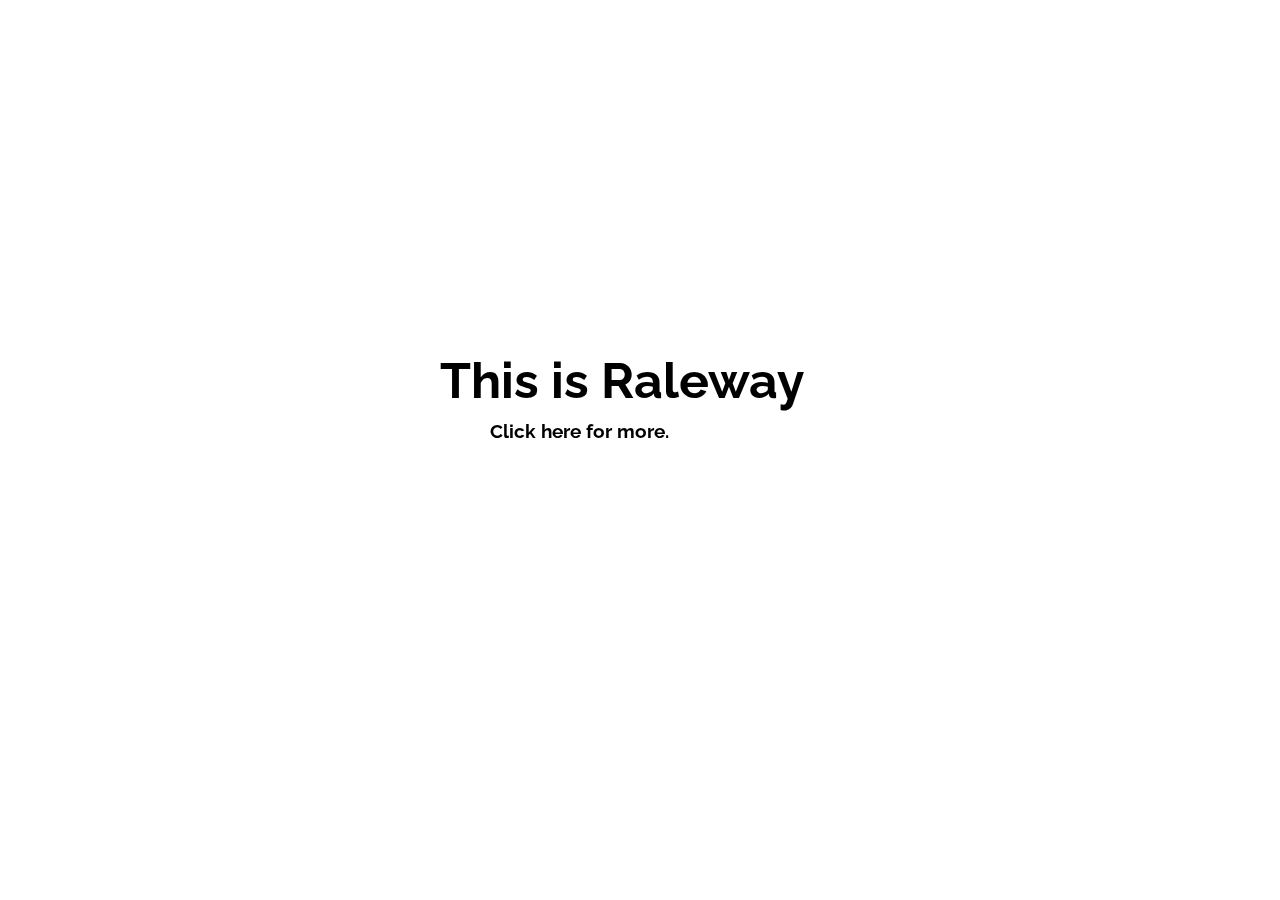
<file: index.html>
<!DOCTYPE html>
<html>
    <head>
      <link rel="stylesheet" href="css/pageuno.css">
      <link href="https://fonts.googleapis.com/css2?family=Raleway:wght@200&display=swap" rel="stylesheet">
      <title>This is Raleway</title>
    </head>
  <body>
    <svg id="fader"></svg>
        <script>
            fadeInPage();
        </script>
      <h1>This is Raleway</h1>
      <h3><a href="dos.html">Click here for more.</a></h3>
  </body>
</html>
</file>
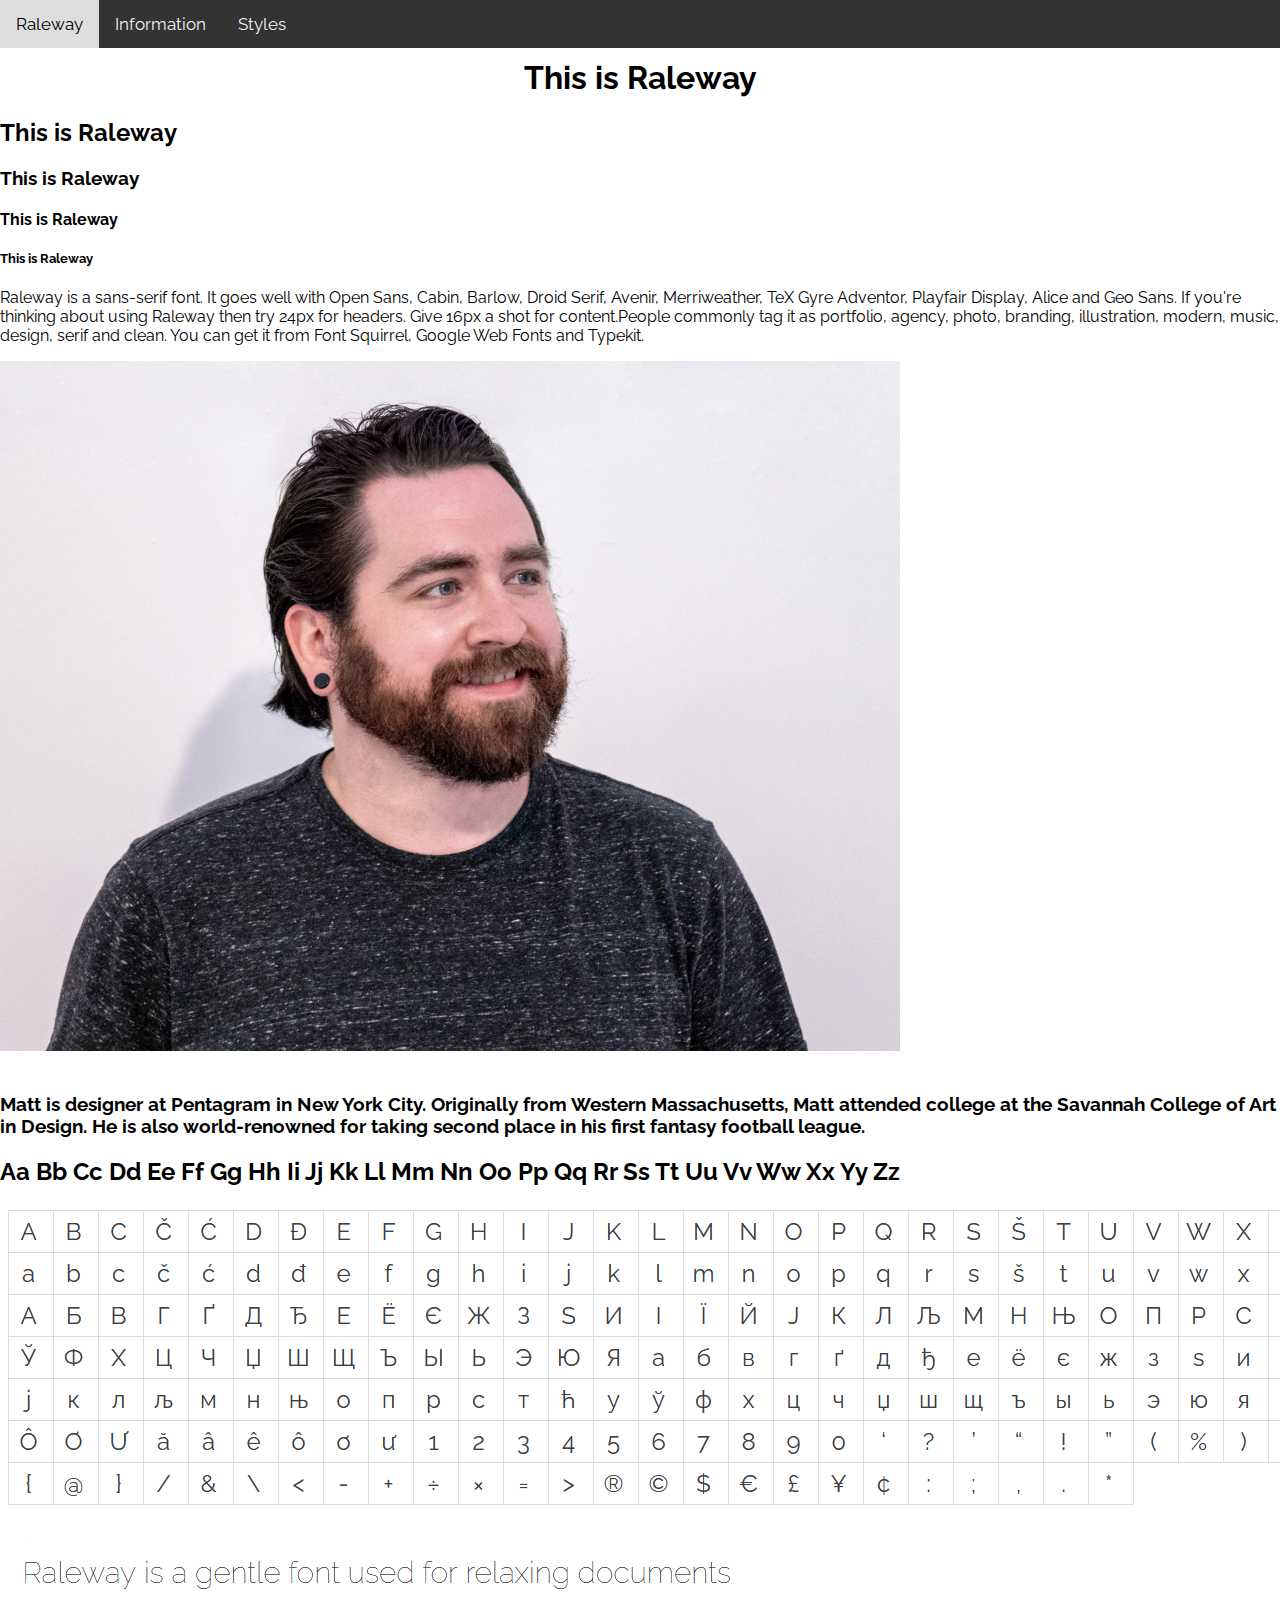
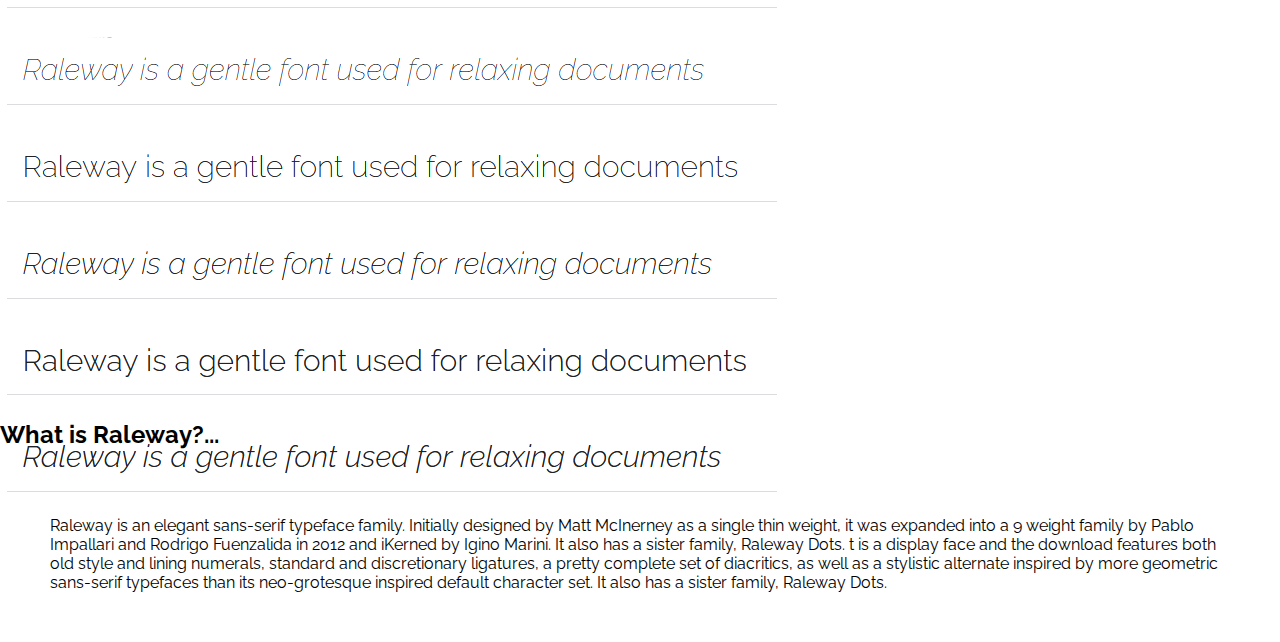
<file: dos.html>
<!DOCTYPE html>
<html>
    <head>
      <link rel="stylesheet" href="css/pagedos.css">
      <link href="https://fonts.googleapis.com/css2?family=Raleway:wght@200&display=swap" rel="stylesheet">

        <title>This is Raleway</title>
    </head>
    <body>
      <div class="navbar">
  <a href="#top" class="uptop">Raleway</a>
  <a href="#bottom">Information</a>
  <a href="#styles">Styles</a>
</div>
<br id="top">
<br>
        <h1 class="title">This is Raleway</h1>
        <h2>This is Raleway</h2>
        <h3>This is Raleway</h3>
  <h4>This is Raleway</h4>
  <h5>This is Raleway</h5>


<div class="a">
    <p>Raleway is a sans-serif font. It goes well with Open Sans, Cabin, Barlow, Droid Serif,
      Avenir, Merriweather, TeX Gyre Adventor, Playfair Display, Alice and Geo Sans. If you're thinking
      about using Raleway then try 24px for headers. Give 16px a shot for content.People commonly tag it as
      portfolio, agency, photo, branding, illustration, modern, music, design, serif and clean. You can get it
      from Font Squirrel, Google Web Fonts and Typekit.
    </p>
</div>
<img src="image/matt.jpg" alt="Matt McInerney" class="matt">
<br>
<br>
<div class="par">
<h3> Matt is designer at Pentagram in New York City. Originally from Western Massachusetts,
  Matt attended college at the Savannah College of Art in Design. He is also world-renowned for
  taking second place in his first fantasy football league. </h3>
  </div>
  <h2 id="bottom">What is Raleway?...</h2>

  <p class="Ralewayfont">Raleway is an elegant sans-serif typeface family. Initially designed by Matt McInerney as a single thin weight,
    it was expanded into a 9 weight family by Pablo Impallari and Rodrigo Fuenzalida in 2012 and iKerned by Igino Marini.
    It also has a sister family, Raleway Dots. t is a display face and the download features both old style and lining numerals, standard and
    discretionary ligatures, a pretty complete set of diacritics, as well as a stylistic alternate inspired by more geometric sans-serif typefaces than
    its neo-grotesque inspired default character set. It also has a sister family, Raleway Dots.</p>
<div id="styles">
    <h2>Aa Bb Cc Dd Ee Ff Gg Hh Ii Jj Kk Ll Mm Nn Oo Pp Qq Rr Ss Tt Uu Vv Ww Xx Yy Zz</h2>
  </div>
  <img src="image/glyph.png" alt="glyph" class="glyph">
  <img src="image/style.png" alt="style" class="style">
      </body>
</html>
</file>
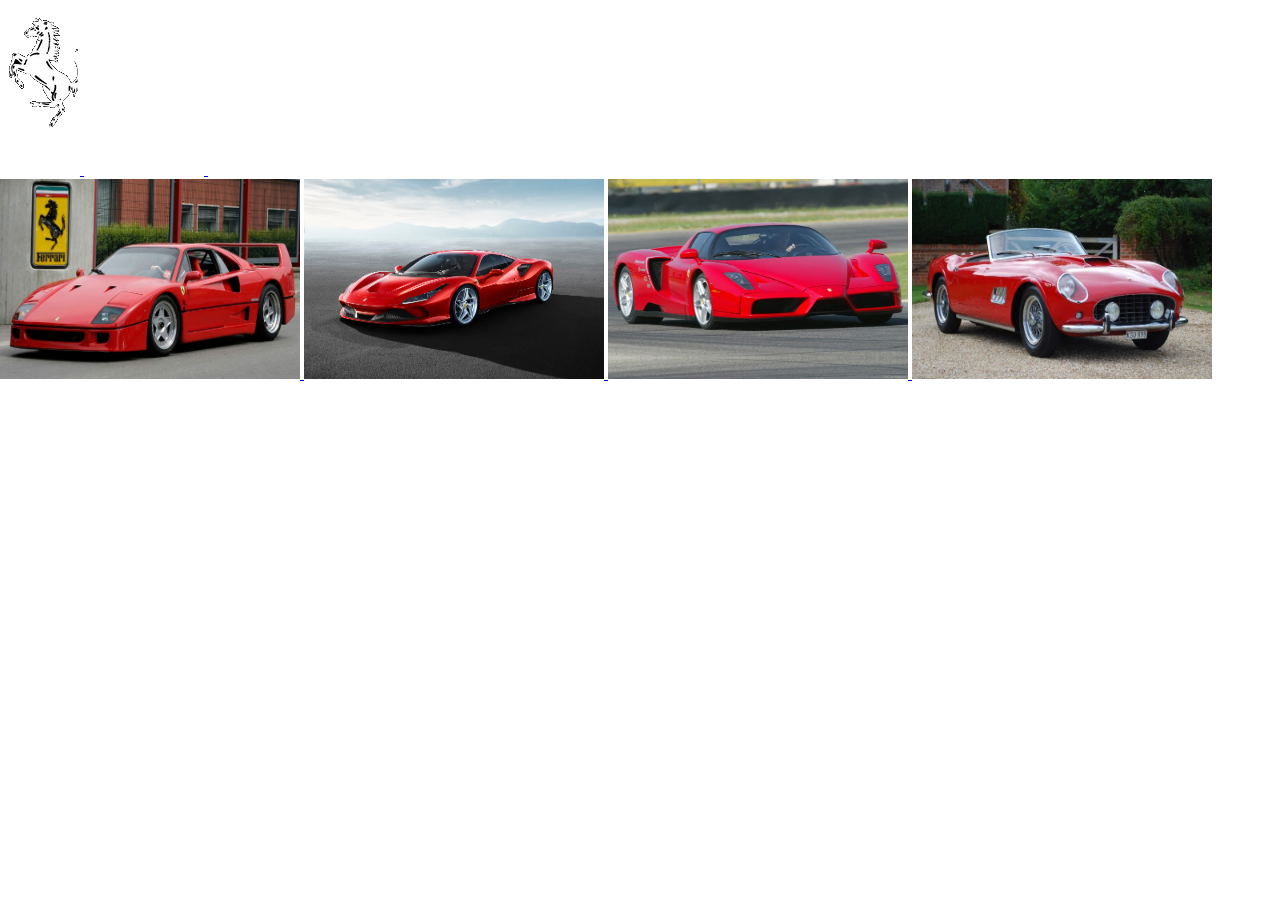
<file: gallery.html>
<!DOCTYPE html>
<link rel="stylesheet" href="css/pagedos.css">
<html lang="en">
<head>
  <title>Ferrari</title>
  </head>
  <body>
  <div class="content">
    <a href="index.html">
  <img class="s" src="edit/title.png" alt="Ferraripedia">
  </a>
  <div class="taskbar">
    <a href="gallery.html">
    <img src="edit/Gallery.png" height="25" width="80">
  </a>
  <a href="newsletter.html">
    <img src="edit/News Letter.png" height="20" width="120">
  </a>
  <a href="Aboutus.html">
    <img src="edit/About Us.png" height="20" width="120">
</a>
    </div>


    <div class="cars">
      <a href="F40.html">
        <img class="a" src="ferrari gallery/F40.jpg" height="200" width="300">
        </a>
        <a href="Tributo.html">
          <img class="a" src="ferrari gallery/tributo.jpg" height="200" width="300">
          </a>
        <a href="Enzo.html">
          <img class="b" src="ferrari gallery/Fenzo.jpg" height="200" width="300">
          </a>
          <a href="California.html">
            <img class="b" src="ferrari gallery/California.jpg" height="200" width="300">
            </a>

      </div>
</div>
</body>
</html>
</file>
<file: css/pageuno.css>
@font-face {
  src: url(Raleway.ttf) format()

  font-family: Raleway;
}

h1 {
  font-size: 50px;
  line-height: 62px;
  font-family: Raleway;
  text-align:center;
  position: fixed;
    top: 50%;
    left: 50%;
    margin-top: -100px;
    margin-left: -200px;
}
a:link {
  text-decoration: none;
  color: black;
}
a:visited {
  text-decoration: none;
  color: black;
}
a:active, a:focus {
  text-decoration: none;
  color: black;
  border: none;
  outline: 0;
}
a:hover {
  text-decoration: none;
  color: blue;
}
h3 {
  text-align: center;
  font-family: Raleway;
  position: fixed;
    top: 50%;
    left: 50%;
    margin-top: -30px;
    margin-left: -150px;
}

body {
animation: fadeIn ease 20s;
-webkit-animation: fadeIn ease 20s;
-moz-animation: fadeIn ease 20s;
-o-animation: fadeIn ease 20s;
-ms-animation: fadeIn ease 20s;
}

@keyframes fadeIn {
0% {opacity:0;}
100% {opacity:1;}
}

@-moz-keyframes fadeIn {
0% {opacity:0;}
100% {opacity:1;}
}

@-webkit-keyframes fadeIn {
0% {opacity:0;}
100% {opacity:1;}
}

@-o-keyframes fadeIn {
0% {opacity:0;}
100% {opacity:1;}
}

@-ms-keyframes fadeIn {
0% {opacity:0;}
100% {opacity:1;}
}



@keyframes fade-out {
    from { opacity: 1 }
      to { opacity: 0 }
}

@keyframes fade-in {
    from { opacity: 0 }
      to { opacity: 1 }
}

#fader.fade-out {
    opacity: 0;
    animation-name: fade-out;
}

#fader.fade-in {
    opacity: 1;
    animation-name: fade-in;
}
</file>
<file: css/pagedos.css>
@font-face {
  src: url(Raleway.ttf) format()

  font-family: Raleway;
}
html {
  scroll-behavior: smooth;
}
h1 {

  font-family: Raleway;
}
body {margin:0;
  font-family: Raleway;
}
.title {
  text-align: center;
}
.navbar {
  overflow: hidden;
  background-color: #333;
  position: fixed;
  top: 0;
  width: 100%;
}

.navbar a {
  float: left;
  display: block;
  color: #f2f2f2;
  text-align: center;
  padding: 14px 16px;
  text-decoration: none;
  font-size: 17px;
}

.navbar a:hover {
  background: #ddd;
  color: black;
}




.uptop {
  // uncomment to visualize "track"


  top: $scrollLength;
  right: 0.25rem;
  // Optional, extends the final link into the
  // footer at the bottom of the page
  // Set to `0` to stop at the end of `main`
  bottom: -5em;
  // Required for best support in browsers not supporting `sticky`
  width: 3em;
  // Disable interaction with this element
  pointer-events: none;
}
#bottom {
  position: absolute;
  top: 2000px;
}
.Ralewayfont {
  position: absolute;
  top: 2050px;
  padding: 50px;
}
</file>
